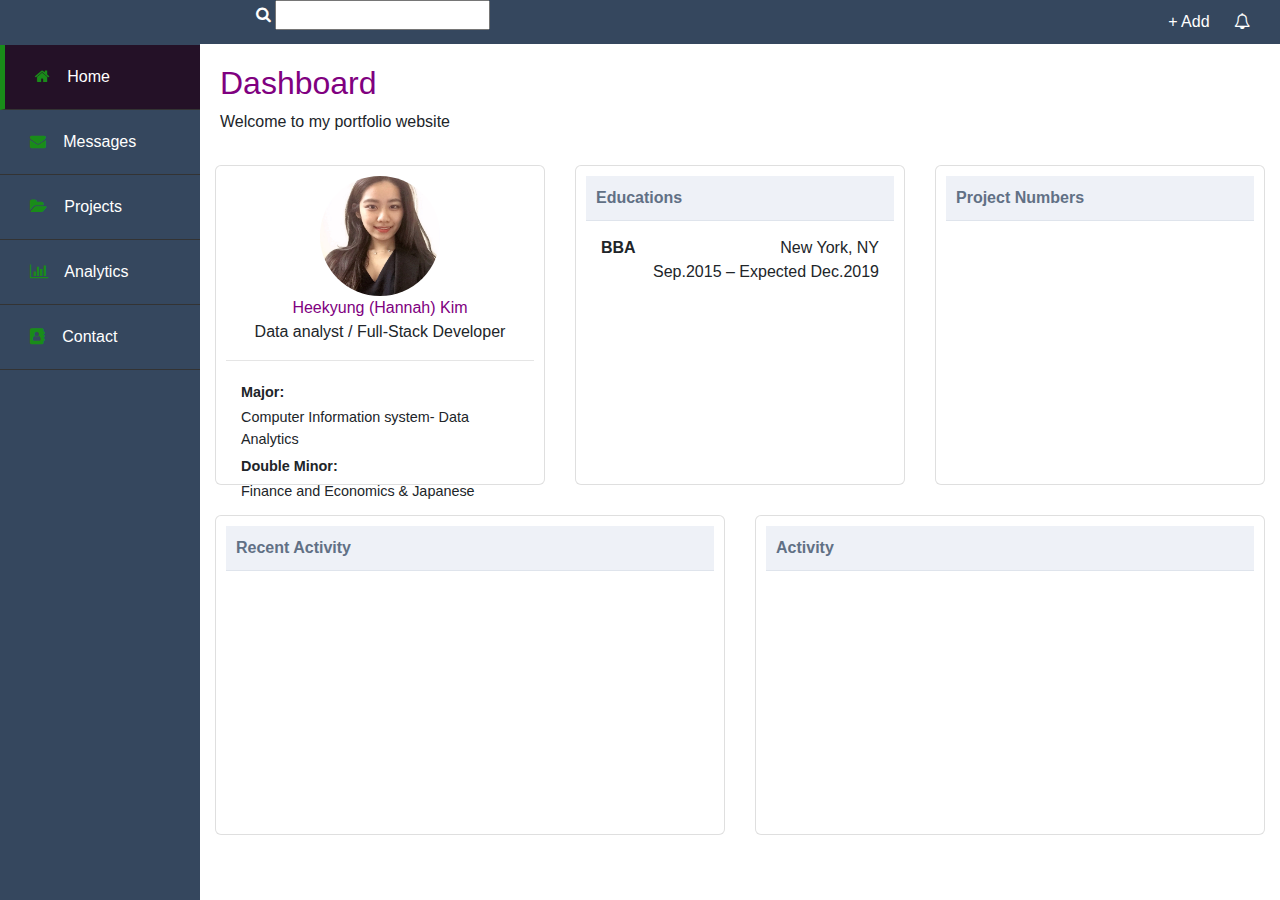
<file: index.html>
<!DOCTYPE html>
<html lang="en" dir="ltr">
  <head>
    <meta charset="utf-8">
    <meta name="viewport" content="width=device-width, initial-scale=1">
    <link rel="stylesheet" href="https://stackpath.bootstrapcdn.com/bootstrap/4.2.1/css/bootstrap.min.css" >
    <link href="https://stackpath.bootstrapcdn.com/font-awesome/4.7.0/css/font-awesome.min.css" rel="stylesheet">
    <link href="style.css" rel="stylesheet" type="text/css"/>
    <title>Porfolio Website</title>
  </head>
  <body>
    <header>
      <div class="search-area">
        <i class="fa fa-search"></i>
        <input type="text" name="" value="">
      </div>
      <div class="user-area">
        <a href="#" class="add">+ Add</a>
        <a href="#" class="notification">
          <i class= "fa fa-bell-o"></i>
          <span class="circle"></span>
        </a>
        <a href="#">
          <div class="user-img"></div>
          <i class="fa fa-circle-down"></i>
        </a>
      </div>
    </header>
    <div class="side-nav">
      <nav>
        <ul>
          <li class="active">
            <a href="#">
              <span><i class="fa fa-home"></i></span>
              <span>Home</span>
            </a>
          </li>
          <li>
            <a href="#">
              <span><i class="fa fa-envelope"></i></span>
              <span>Messages</span>
            </a>
          </li>
          <li>
            <a href="#">
              <span><i class="fa fa-folder-open"></i></span>
              <span>Projects</span>
            </a>
          </li>
          <li>
            <a href="#">
              <span><i class="fa fa-bar-chart"></i></span>
              <span>Analytics</span>
            </a>
          </li>
          <li>
            <a href="#">
              <span><i class="fa fa-address-book"></i></span>
              <span>Contact</span>
            </a>
          </li>
        </ul>
      </nav>
    </div>
    <div class="main-content">
      <div class="heading">
        <h1>Dashboard</h1>
        <p>Welcome to my portfolio website</p>
      </div>
      <div class="cards">
        <div class="card">
          <div class="user-img"><img src="profile_image.jpg" alt="profile_image"></div>
          <span class="user-name">Heekyung (Hannah) Kim</span>
          <span class="user-title">Data analyst / Full-Stack Developer</span>
          <hr/>
          <div class="major_minor">
            <div><span>Major:</span><br/>Computer Information system- Data Analytics</div>
            <div><span>Double Minor:</span><br/>Finance and Economics & Japanese</div>
          </div>
        </div>

        <div class="card">
          <div class="title">Educations</div>
          <div class="education-wrapper">
            <span class="school">BBA</span>
            <span class="location">New York, NY</span>
            <span class="date">Sep.2015 – Expected Dec.2019</span>
          </div>
      </div>

        <div class="card">
          <div class="title">Project Numbers</div>
					<div class="chart"></div>
        </div>

        <div class="card">
          <div class="title">Recent Activity</div>
          <div class="chart"></div>
        </div>

      <div class="card">
        <div class="title">Activity</div>
        <div class="chart"></div>
      </div>
    </div>

  </body>
  <script src="https://code.jquery.com/jquery-3.3.1.slim.min.js" ></script>
  <script src="https://cdnjs.cloudflare.com/ajax/libs/popper.js/1.14.6/umd/popper.min.js"></script>
  <script src="https://stackpath.bootstrapcdn.com/bootstrap/4.2.1/js/bootstrap.min.js"></script>
</html>
</file>
<file: style.css>
body {
  margin: 0;
  padding: 0;
}
* {
  box-sizing: border-box;
}
.side-nav {
  position: absolute;
  width: 100%;
  background-color: #35475e;
  height: 100%;
  z-index: 3;
  padding-top: 45px;
}
.side-nav ul {
  list-style: none;
  padding: 0;
  margin: 0;
}
.side-nav ul li {
  padding: 20px 30px;
  border-bottom: 1px solid #333;
}
.side-nav .active {
    background-color: #241127;
    border-left: 5px solid #198c19;
}
.side-nav ul li:active {
    background-color: #241127;
}
.side-nav ul li i {
  color: #198c19;
}
.side-nav ul li a{
  color: #fff;
  text-decoration: none;
  font-weight: 300;
}
.side-nav ul li a .fa {
  margin-right: 0.8rem;
}
.side-nav ul li:hover {
  background-color: #66b266;
  border-left: 5px solid #198c19;
}
header{
  position: absolute;
  height: 44px;
  width: 100%;
  background-color: #35475e;
  z-index: 4;
  color: #fff;
}
.search-area{
  display: inline;
  margin-left:20%;
}
.user-area{
  display: inline;
  float: right;
  padding: 10px;
}
.user-area a {
  color: #1b1b1b;
  display: inline;
  padding-right: 20px;
  text-decoration: none;
  vertical-align: top;
  height: 30px;
  color: #fff;
}
.main-content{
  padding-top: 44px;
}
.heading h1{
  color: purple;
  font-size: 2rem;
  font-weight: 400;
  margin-top: 20px;
}
.heading {
  margin-left: 20px;
}
.cards {
	display: flex;
	flex-flow: row wrap;
  margin-bottom: 20px;
}
.card {
	flex-basis: 300px;
	flex-grow: 10;
	height: 320px;
	margin: 15px;
	border-radius: 6px;
	position: relative;
  padding: 10px;
}
.card .title {
	background-color: #eef1f7;
	border-bottom: 1px solid #dfe4ec;
	padding: 10px;
	color: #617085;
	font-weight: 600;
}
.card .user-img {
  width: 120px;
  height: 120px;
  border-radius: 50%;
  margin: 0 auto;
}
.card img {
  width: 100%;
  height: 100%;
  border-radius: 50%;
}
.user-name {
  color: purple;
  display: block;
  text-align: center;
}
.user-title {
  display: block;
  text-align: center;
}
.major_minor{
  padding: 0 15px;
  font-size: 0.9rem;
}
.major_minor span{
  font-weight: 600;
  line-height: 30px;
}
.education-wrapper {
  margin: 15px;
}
.school {
  font-weight: 600;
}
.location, .date{
  float: right;
}
/* tablet veresion */
@media screen and (min-width: 600px) {
  .side-nav {
    width: 80px;
  }
  .side-nav ul li {
    text-align: center;
  }
  .side-nav ul li span:nth-child(2){
    display: none;
  }
  .side-nav ul li i {
    font-size: 26px;
  }
  .main-content{
    margin-left: 80px;
  }
}
/* Desktop version */
@media screen and (min-width: 1000px) {
  .side-nav {
    width: 200px;
  }
  .side-nav ul li {
    text-align: left;
  }
  .side-nav ul li span:nth-child(2){
    display: inline;
  }
  .side-nav ul li i {
    font-size: 16px;
  }
  .main-content{
    margin-left: 200px;
  }
}
</file>
